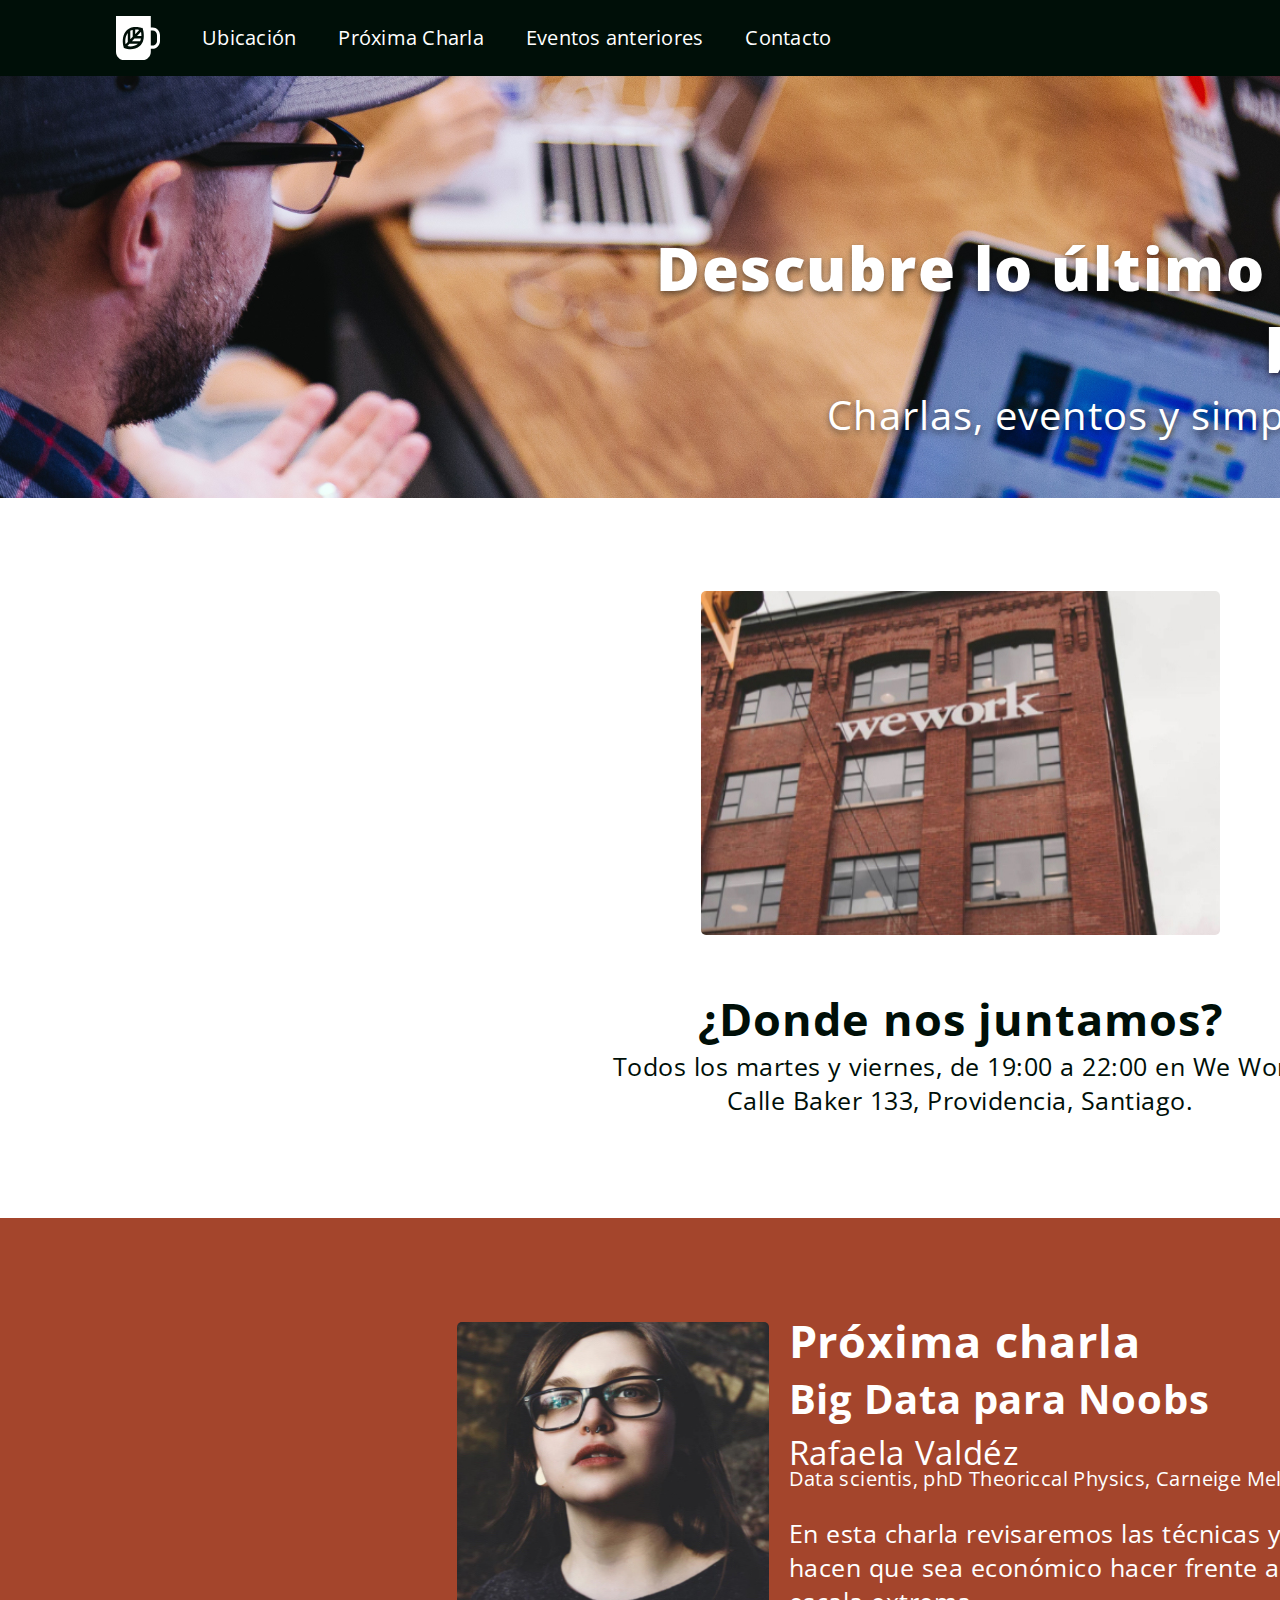
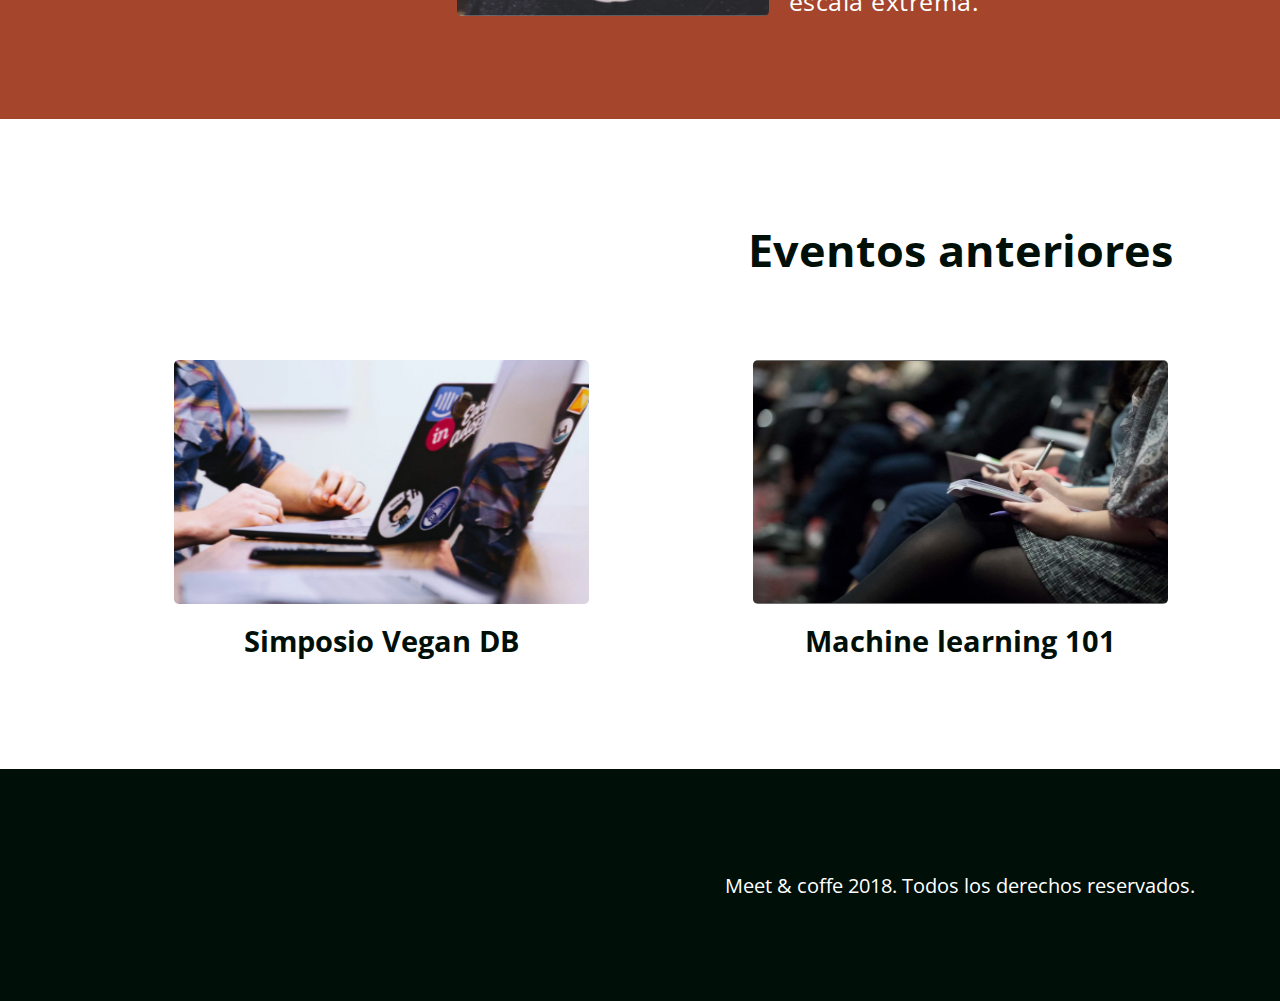
<file: index.html>
<!DOCTYPE html>
<html lang="es">
<head>
	<title>Meet & Coffee</title>
	<meta charset="UTF-8">
	<meta name="viewport" content="width=device-width, initial-scale=1.0">
	<link rel="shortcut icon" type="image/png" href="assets/img/favicon.png">
	<meta name="author" content="Ariel Hernandez Hernandez>
	<meta name="description" content="Comparte tus conocimientos tomando café">
	<meta name="keywords" content="charlas, eventos, simposios, tecnología, co-work">
	<link rel="stylesheet" href="https://use.fontawesome.com/releases/v5.6.3/css/all.css" integrity="sha384-UHRtZLI+pbxtHCWp1t77Bi1L4ZtiqrqD80Kn4Z8NTSRyMA2Fd33n5dQ8lWUE00s/" crossorigin="anonymous">
	<link rel="stylesheet" href="assets/css/style.css">
</head>
<body>
	<nav class="oscuro">
		<ul>
			<li class="icono"><a href="#inicio">
				<svg xmlns="http://www.w3.org/2000/svg" viewBox="0 0 44 44"><path d="M11.8 26l-2.2 2.3c-.5-2.9-.7-7.5 2.2-11.2V26zm-.4 4.1c2.7.5 7.2.7 10.6-2.3h-8.5l-2.1 2.3zm5.3-16.2c-.8.2-1.7.5-2.4.9v8.5l2.4-2.6v-6.8zm2.5-.3v4.6l4-4.2c-1.1-.3-2.5-.5-4-.4zM16 25.2h8.1c.4-.8.7-1.7.9-2.6h-6.6L16 25.2zm28-6.1V25c0 4.3-3.3 7.8-7.4 7.8h-1.8v2.9c0 4.6-3.6 8.3-7.9 8.3h-19C3.6 44 0 40.3 0 35.7V0h34.8v11.4h1.8c4.1 0 7.4 3.5 7.4 7.7zm-16.2.9c.1-2.6-.4-5-.8-6.4-.2-.9-.4-1.4-.4-1.4s-.5-.2-1.4-.4c-1.4-.4-3.6-.9-6.1-.8-.8 0-1.7.1-2.5.3-.8.2-1.6.4-2.4.7-.9.4-1.7.8-2.5 1.5-.6.5-1.1 1-1.6 1.6-4.5 5.4-3.4 12.5-2.6 15.5.2.9.4 1.4.4 1.4s.5.2 1.4.4c2.8.8 9.6 2 14.7-2.7.6-.5 1.1-1.1 1.5-1.7.6-.8 1-1.7 1.4-2.6.3-.8.5-1.7.7-2.6.1-1.1.2-1.9.2-2.8zm13.2-.9c0-2.6-2-4.6-4.4-4.6h-1.8v15.1h1.8c2.4 0 4.4-2.1 4.4-4.6v-5.9zM21 20h4.4c0-1.6-.1-3-.4-4.2L21 20z"/></svg>
			</a></li>
			<li><a href="#ubicacion">Ubicación</a></li>
			<li><a href="#proxima-charla">Próxima Charla</a> </li>
			<li><a href="#eventos">Eventos anteriores</a></li>
			<li><a href="#contacto">Contacto</a></li>
		</ul>
	</nav>

  <header id="inicio" class="hero-section">
    <h1>Descubre lo último en tecnología bebiendo café</h1>
    <h2 class="subtitulo">Charlas, eventos y simposios sobre tecnología</h2>
  </header>

  <section id="ubicacion" class="we-work">
   <div class="we-work-content">
	<div>
		<img src="assets/img/we-work.jpg" alt="We work location">
	</div>
	<div>
		<h2>¿Donde nos juntamos?</h2>
  		<p>Todos los martes y viernes, de 19:00  a 22:00 en We Work, Calle Baker 133, Providencia, Santiago.</p>
	</div>
   </div>
  </section>

	<section id="proxima-charla" class="next-talk">
		<div class="centrado">
			<img src="assets/img/speaker.jpg" alt="speaker" class="charla-speaker">
			<div class="charla-texto">
				<h2>Próxima charla</h2>
		  	<h3>Big Data para Noobs</h3>
		  	<h4>Rafaela Valdéz</h4>
		  	<h5>Data scientis, phD Theoriccal Physics, Carneige Mellon University</h5>
		  	<p>En esta charla revisaremos las técnicas y tecnologías que hacen que sea económico hacer frente a los datos de una escala extrema.</p>
			</div>
		</div>
	</section>

  <section id="eventos" class="section-event">
  	<h2>Eventos anteriores</h2>
		<article class="evento">
			<a href="evento01.html">
				<img src="assets/img/simposio-vegan.jpg" alt="Events simposio vegan">
				<h3>Simposio Vegan DB</h3>
			</a>
		</article>

		<article class="evento">
	  	<img src="assets/img/machine-learning.jpg" alt="machine-learning">
	  	<h3>Machine learning 101</h3>
		</article>

		<article class="evento">
	  	<img src="assets/img/scrum-sin-scream.jpg" alt="scrum-sin-scream">
	  	<h3>Scrum sin scream</h3>
		</article>
  </section>

	<footer id="contacto" class="footer">
		<a href="https://github.com" target="_blank"><i class="fab fa-github-square fa-5x"></i></a>
		<a href="https://twitter.com" target="_blank"><i class="fab fa-twitter-square fa-5x"></i></a>
		<a href="https://www.linkedin.com" target="_blank"><i class="fab fa-linkedin fa-5x"></i></a>
	  <p>Meet & coffe 2018. Todos los derechos reservados.</p>
	</footer>
</body>
</html>
</file>
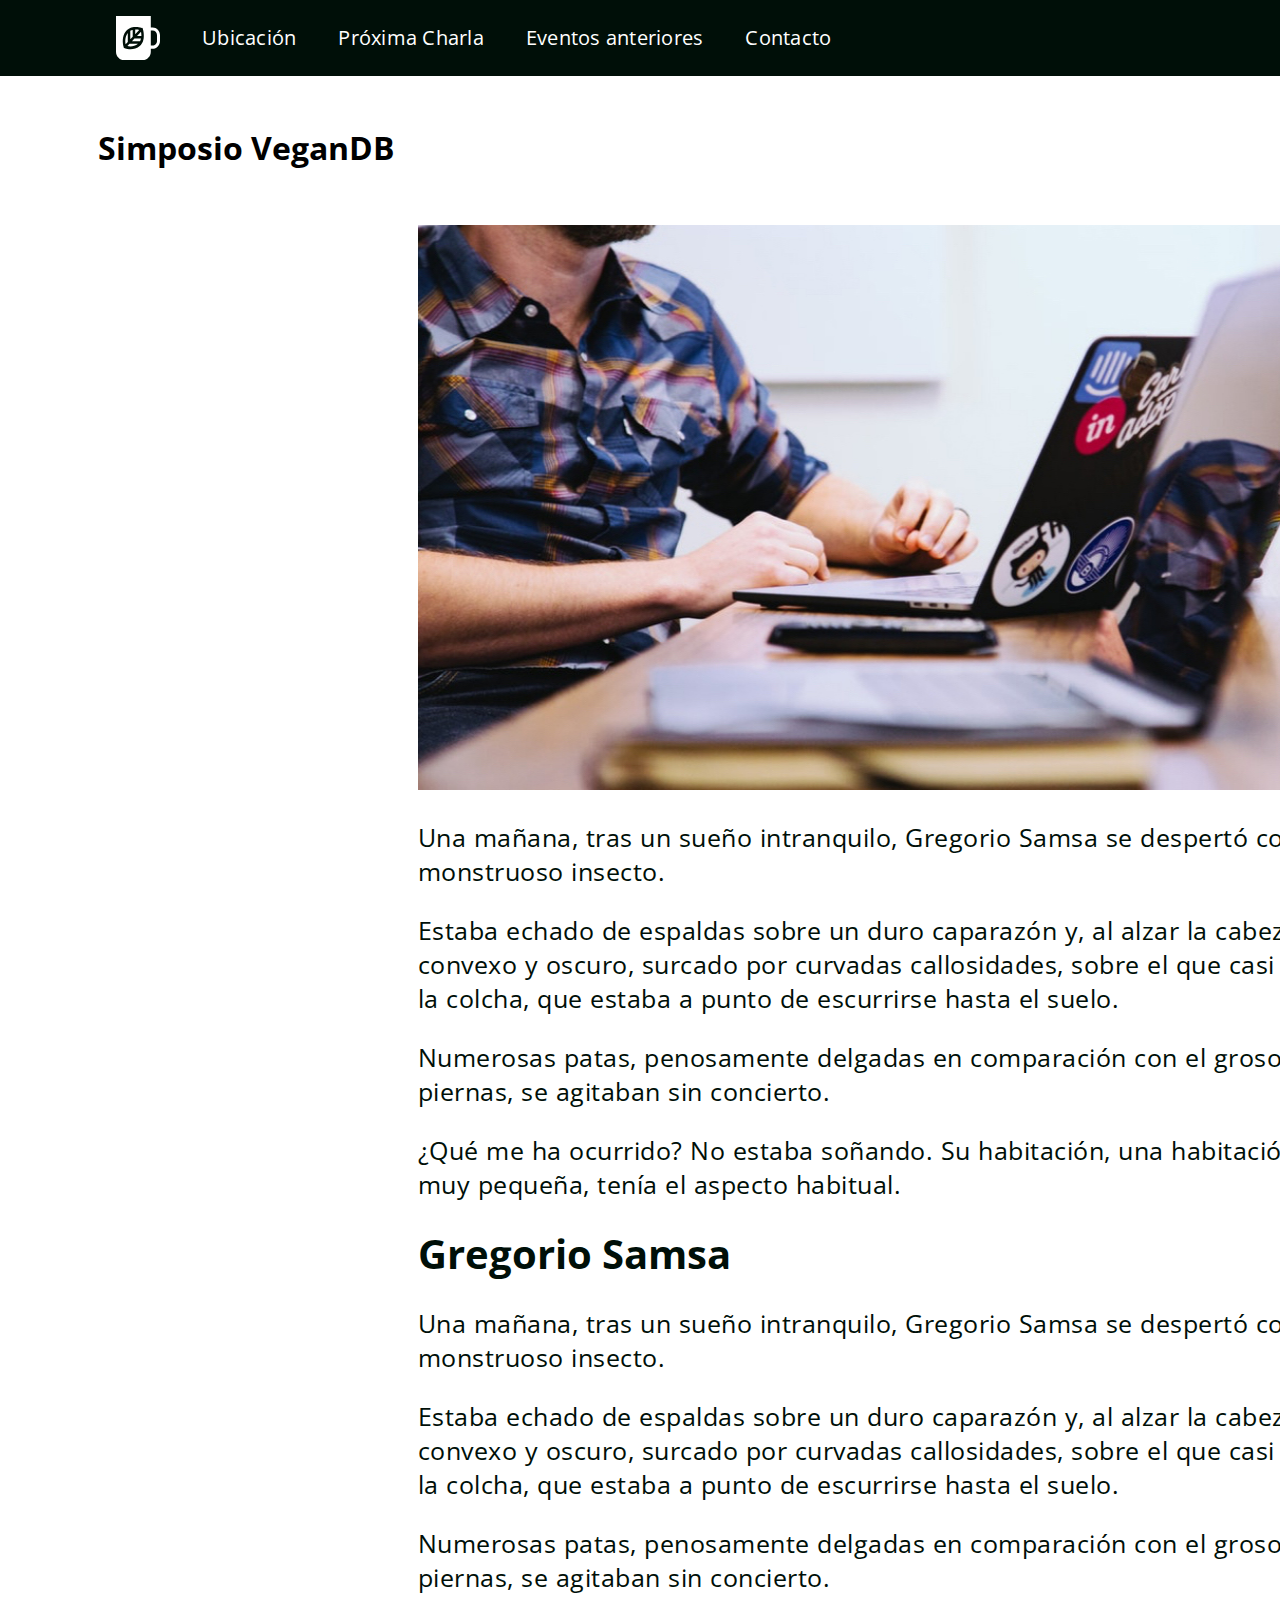
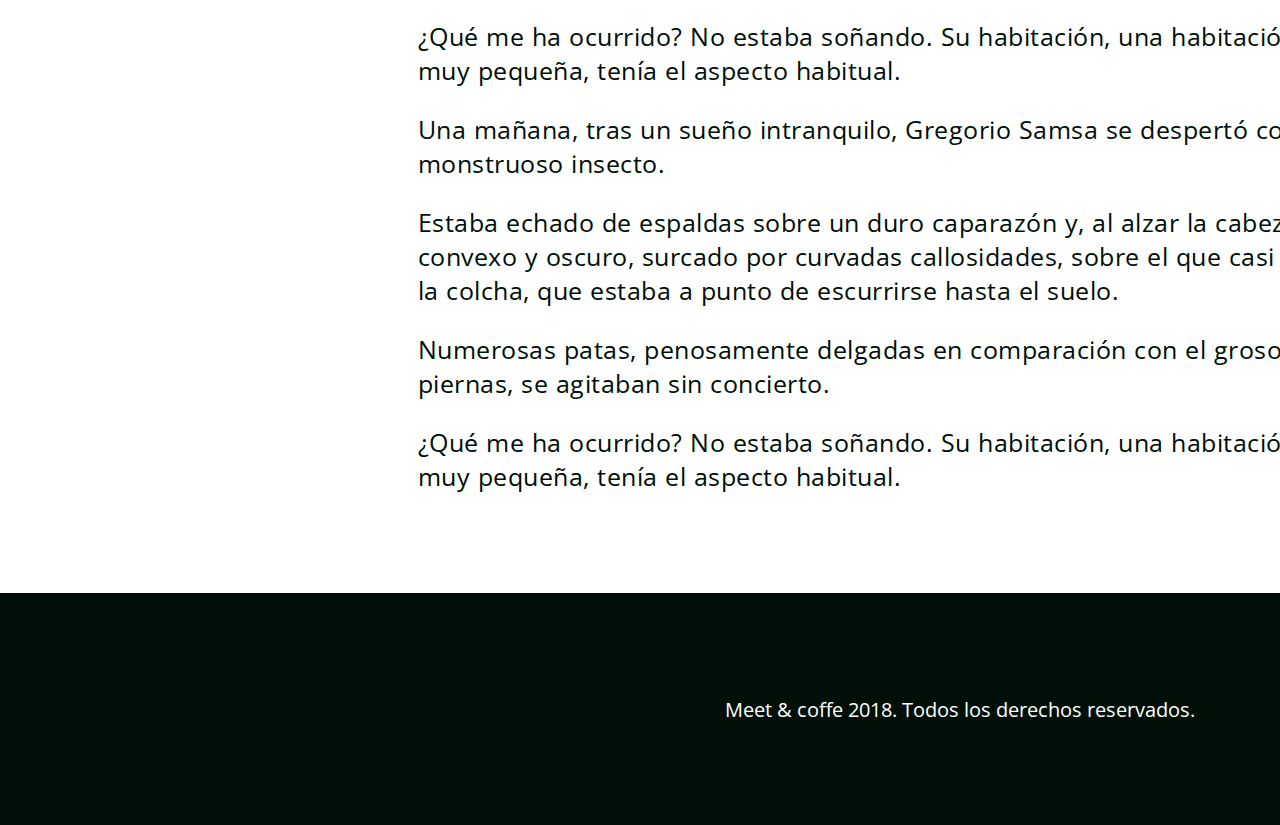
<file: evento01.html>
<!DOCTYPE html>
<html lang="es">
<head>
	<title>Evento 01 - Meet & Coffee</title>
	<meta charset="UTF-8">
	<meta name="viewport" content="width=device-width, initial-scale=1.0">
	<link rel="shortcut icon" type="image/png" href="assets/img/favicon.png">
	<meta name="author" content="Ariel Hernandez Hernandez>
	<meta name="description" content="Comparte tus conocimientos tomando café">
	<meta name="keywords" content="charlas, eventos, simposios, tecnología, co-work">
	<link rel="stylesheet" href="https://use.fontawesome.com/releases/v5.6.3/css/all.css" integrity="sha384-UHRtZLI+pbxtHCWp1t77Bi1L4ZtiqrqD80Kn4Z8NTSRyMA2Fd33n5dQ8lWUE00s/" crossorigin="anonymous">
	<link rel="stylesheet" href="assets/css/event.css">
</head>
<body>
	<nav class="oscuro">
		<ul>
			<li class="icono"><a href="index.html">
				<svg xmlns="http://www.w3.org/2000/svg" viewBox="0 0 44 44"><path d="M11.8 26l-2.2 2.3c-.5-2.9-.7-7.5 2.2-11.2V26zm-.4 4.1c2.7.5 7.2.7 10.6-2.3h-8.5l-2.1 2.3zm5.3-16.2c-.8.2-1.7.5-2.4.9v8.5l2.4-2.6v-6.8zm2.5-.3v4.6l4-4.2c-1.1-.3-2.5-.5-4-.4zM16 25.2h8.1c.4-.8.7-1.7.9-2.6h-6.6L16 25.2zm28-6.1V25c0 4.3-3.3 7.8-7.4 7.8h-1.8v2.9c0 4.6-3.6 8.3-7.9 8.3h-19C3.6 44 0 40.3 0 35.7V0h34.8v11.4h1.8c4.1 0 7.4 3.5 7.4 7.7zm-16.2.9c.1-2.6-.4-5-.8-6.4-.2-.9-.4-1.4-.4-1.4s-.5-.2-1.4-.4c-1.4-.4-3.6-.9-6.1-.8-.8 0-1.7.1-2.5.3-.8.2-1.6.4-2.4.7-.9.4-1.7.8-2.5 1.5-.6.5-1.1 1-1.6 1.6-4.5 5.4-3.4 12.5-2.6 15.5.2.9.4 1.4.4 1.4s.5.2 1.4.4c2.8.8 9.6 2 14.7-2.7.6-.5 1.1-1.1 1.5-1.7.6-.8 1-1.7 1.4-2.6.3-.8.5-1.7.7-2.6.1-1.1.2-1.9.2-2.8zm13.2-.9c0-2.6-2-4.6-4.4-4.6h-1.8v15.1h1.8c2.4 0 4.4-2.1 4.4-4.6v-5.9zM21 20h4.4c0-1.6-.1-3-.4-4.2L21 20z"/></svg>
			</a></li>
			<li><a href="#ubicacion">Ubicación</a></li>
			<li><a href="#proxima-charla">Próxima Charla</a> </li>
			<li><a href="#eventos">Eventos anteriores</a></li>
			<li><a href="#contacto">Contacto</a></li>
		</ul>
	</nav>

  <header class="hero-section">
    <h1>Simposio VeganDB</h1>
  </header>
  <section>
	<article class="evento">
		<img src="assets/img/post-1.jpg" alt="Simposio VeganDB">
		<P>Una mañana, tras un sueño intranquilo, Gregorio Samsa se despertó convertido en un monstruoso insecto.</P>
		<p>Estaba echado de espaldas sobre un duro caparazón y, al alzar la cabeza, vio su vientre convexo y oscuro, surcado por curvadas callosidades, sobre el que casi no se aguantaba la colcha, que estaba a punto de escurrirse hasta el suelo. </p> 
		<p>Numerosas patas, penosamente delgadas en comparación con el grosor normal de sus piernas, se agitaban sin concierto. </p>
		<p>¿Qué me ha ocurrido? No estaba soñando. Su habitación, una habitación normal, aunque muy pequeña, tenía el aspecto habitual.</p>
		<h2>Gregorio Samsa</h2>
		<P>Una mañana, tras un sueño intranquilo, Gregorio Samsa se despertó convertido en un monstruoso insecto.</P>
		<p>Estaba echado de espaldas sobre un duro caparazón y, al alzar la cabeza, vio su vientre convexo y oscuro, surcado por curvadas callosidades, sobre el que casi no se aguantaba la colcha, que estaba a punto de escurrirse hasta el suelo. </p> 
		<p>Numerosas patas, penosamente delgadas en comparación con el grosor normal de sus piernas, se agitaban sin concierto. </p>
		<p>¿Qué me ha ocurrido? No estaba soñando. Su habitación, una habitación normal, aunque muy pequeña, tenía el aspecto habitual.</p>
		<P>Una mañana, tras un sueño intranquilo, Gregorio Samsa se despertó convertido en un monstruoso insecto.</P>
		<p>Estaba echado de espaldas sobre un duro caparazón y, al alzar la cabeza, vio su vientre convexo y oscuro, surcado por curvadas callosidades, sobre el que casi no se aguantaba la colcha, que estaba a punto de escurrirse hasta el suelo. </p> 
		<p>Numerosas patas, penosamente delgadas en comparación con el grosor normal de sus piernas, se agitaban sin concierto. </p>
		<p>¿Qué me ha ocurrido? No estaba soñando. Su habitación, una habitación normal, aunque muy pequeña, tenía el aspecto habitual.</p>	
	</article>
  </section>


	<footer id="contacto" class="footer">
		<a href="https://github.com" target="_blank"><i class="fab fa-github-square fa-5x"></i></a>
		<a href="https://twitter.com" target="_blank"><i class="fab fa-twitter-square fa-5x"></i></a>
		<a href="https://www.linkedin.com" target="_blank"><i class="fab fa-linkedin fa-5x"></i></a>
	  <p>Meet & coffe 2018. Todos los derechos reservados.</p>
	</footer>
</body>
</html>
</file>
<file: assets/css/style.css>
@import url('https://fonts.googleapis.com/css?family=Open+Sans:400,700,800');

body, h1, h2, h3, h4, h5, p, ul {
  margin: 0;
  padding: 0;
}

body {
  font-family: 'Open Sans';
}

.icono svg {
  width: 44px;
  height: 44px;
  fill: #ffffff;
  margin-left: 100px;
  opacity: 1;

}

ul {
  display: flex;
  list-style-type: none;
  overflow: hidden;
  background-color: #000F08;
  align-items: center; 
}

li {
  margin-right: 10px; 
}

li a {
  display: flex;
  align-items: center;
  justify-content: center; 
  padding: 16px;
  text-decoration: none;
  font-size: 20px;
  text-align: left;
  font: normal normal normal 20px/34px Open Sans; /* valor ajustado */
  letter-spacing: 0.25px;
  color: #FFFFFF;
  opacity: 1;
}

.hero-section {
  background: transparent url('../img/bg-hero.png') 0% 0% no-repeat padding-box;
  background-size: cover;
  width: 1920px;
  height: 422px;
}

header h1 {
  position: relative;
  width: 1229px;
  height: 191px;
  text-align: right;
  top: 151px;
  left: 491px;
  letter-spacing: 1.5px;
  font: normal normal 800 60px/82px Open Sans;
  color: #ffffff;
  text-shadow: 0px 3px 6px #00000080;
  opacity: 1;
}

header h2 {
  position: relative;
  text-align: right;
  width: 1062px;
  height: 55px;
  top: 120px; /* se ajusta del valor original */
  left: 658px;
  font: normal normal normal 40px/55px Open Sans;
  color: #ffffff;
  letter-spacing: 1px;
  text-shadow: 0px 3px 6px #00000080;
  opacity: 1;
}

.we-work {
  display: flex;
  align-items: center;
  text-align: center;
  justify-content: center;
  width: 1920px;
  height: 720px; /*se ajusta del valor original 830 px de la maqueta para mejor visualizacion */
  background: #FFFFFF 0% 0% no-repeat padding-box;
  opacity: 1;
}

.we-work img {
  width: 519px;
  height: 344px;
  background: #B36B0103 0% 0% no-repeat padding-box;
  border-radius: 5px;
  opacity: 1;
}

.we-work h2 {
  margin-top: 48px;
  text-align: center;
  font: normal normal bold 45px/61px Open Sans;
  letter-spacing: 0.9px;
  color: #000F08;
  opacity: 1;
}

.we-work p {
  width: 750px; /* se ajusta del valor original */
  height: 77px;
  text-align: center;
  font: normal normal normal 25px/34px Open Sans;
  letter-spacing: 0.5px;
  color: #000F08;
  opacity: 1;
}


.next-talk{
  display: flex;
  align-items: center;
  justify-content: center;
  background-color: #A4452C;
  width: 1920px;
  height: 501px;
}

.centrado {
  display: flex;
  align-items: center;
  justify-content: center;
}

.charla-texto {
  width: 675px;
  height: 317px;
  margin-left: 20px;
}

.centrado img {
  width: 312px;
  height: 294px;
  background: #B36B0107 0% 0% no-repeat padding-box;
  border-radius: 5px;
  opacity: 1;
}

.centrado h2 {
  width: 675px;

  text-align: left;
  font: normal normal bold 45px/61px Open Sans;
  letter-spacing: 0.9px;
  color: #FFFFFF;
  opacity: 1;
}

.centrado h3 {
  width: 864px;
  height: 59px;
  text-align: left;
  font: normal normal bold 40px/55px Open Sans;
  letter-spacing: 0.8px;
  color: #FFFFFF;
  opacity: 1;
}

.centrado h4 {
  left: 864px;
  width: 675px;
  height: 35px;
  text-align: left;
  font: normal normal normal 33px/45px Open Sans;
  letter-spacing: 0.66px;
  color: #FFFFFF;
  opacity: 1;
}

.centrado h5 {
  width: 675px;
  height: 26px;
  text-align: left;
  font: normal normal normal 20px/27px Open Sans;
  letter-spacing: 0.4px;
  color: #FFFFFF;
  opacity: 1;
}

.centrado p {
  margin-top: 25px;;
  width: 706px;
  height: 112px;
  text-align: left;
  font: normal normal normal 25px/34px Open Sans;
  letter-spacing: 0.5px;
  color: #FFFFFF;
  opacity: 1;
}

.section-event {
  margin-top: 100px;
  width: 1920px;
  height: 550px; /* valor ajustado */
  text-align: center;
}

.section-event h2 {
  text-align: center;
  font: normal normal bold 45px/61px Open Sans;
  letter-spacing: 0px;
  color: #000F08;
  opacity: 1;
}

.evento {
  display: inline-block;
  padding: 80px;
  text-align: center;
  font: normal normal bold 25px/47px Open Sans; /* valor ajustado*/
  letter-spacing: 0px;
  color: #000F08;
  opacity: 1;
}

.evento img {
  width: 415px;
  height: 244px;
  background: #B36B0124 0% 0% no-repeat padding-box;
  border-radius: 5px;
  opacity: 1;
}

article a {
  text-decoration: none;
  color: inherit; 
}

.footer {
  display: inline-block;
  width: 1920px;
  height: 162px;; /* valor ajustado*/
  background: #000F08 0% 0% no-repeat padding-box;
  text-align: center;
  padding-top: 70px;
  opacity: 1;
}

.footer i {
  width: 101px;
  height: 70px;
  color: #ffffff;
}

.footer p {
  margin-top: 30px;
  font: normal normal normal 20px/34px Open Sans;
  letter-spacing: 0px;
  color: #FFFFFF;
  opacity: 1;
}
</file>
<file: assets/css/event.css>
@import url('https://fonts.googleapis.com/css?family=Open+Sans:400,700,800');

body, h1, h2, h3, h4, h5, ul {
  margin: 0;
  padding: 0;
}

body {
  font-family: 'Open Sans';
}

.icono svg {
  width: 44px;
  height: 44px;
  fill: #ffffff;
  margin-left: 100px;
  opacity: 1;

}

ul {
  display: flex;
  list-style-type: none;
  overflow: hidden;
  background-color: #000F08;
  align-items: center; 
}

li {
  margin-right: 10px; 
}

li a {
  display: flex;
  align-items: center;
  justify-content: center; 
  padding: 16px;
  text-decoration: none;
  font-size: 20px;
  text-align: left;
  font: normal normal normal 20px/34px Open Sans; /* valor ajustado */
  letter-spacing: 0.25px;
  color: #FFFFFF;
  opacity: 1;
}

.hero-section h1 {
  width: 1085px;
  margin-top: 50px;
  margin-left: auto;
  margin-right: auto;
  height: 59px;
}

section {
  width: 1920px;
  background: #FFFFFF 0% 0% no-repeat padding-box;
  opacity: 1;
}

article {
  margin-top: 40px;
  width: 1085px;
  margin-left: auto;
  margin-right: auto;
  margin-bottom: 100px;
}

article img {
  width: 1085px;
  height: 565px; /* ajustado al original */
}

article p {
  text-align: left;
  font: normal normal normal 25px/34px Open Sans;
  letter-spacing: 0.5px;
  color: #000F08;
  opacity: 1;
}

article h2 {
  text-align: left;
  font: normal normal bold 40px/55px Open Sans;
  letter-spacing: 0px;
  color: #000F08;
  opacity: 1;
}

.footer {
  display: inline-block;
  width: 1920px;
  height: 162px;; /* valor ajustado*/
  background: #000F08 0% 0% no-repeat padding-box;
  text-align: center;
  padding-top: 70px;
  opacity: 1;
}

.footer i {
  width: 101px;
  height: 70px;
  color: #ffffff;
}

.footer p {
  margin-top: 30px;
  font: normal normal normal 20px/34px Open Sans;
  letter-spacing: 0px;
  color: #FFFFFF;
  opacity: 1;
}
</file>
